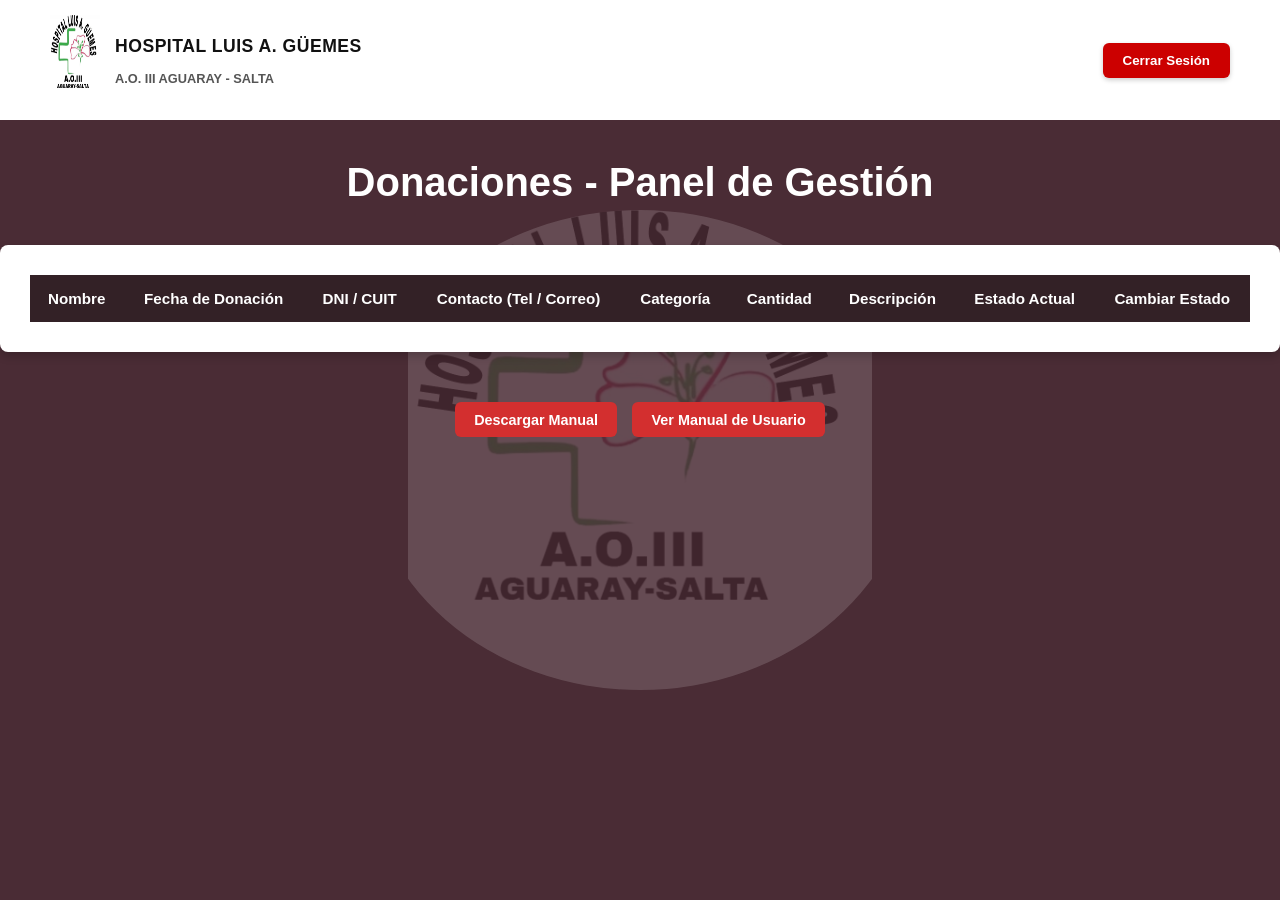
<file: admin.html>
<!DOCTYPE html>
<html lang="es">
<head>
    <meta charset="UTF-8">
    <meta name="viewport" content="width=device-width, initial-scale=1.0">
    <title>Panel de Gestión - Hospital Luis A. Güemes</title>
    <link rel="icon" type="image/jpg" href="logo.jpg">
    <style>
        body {
            margin: 0;
            font-family: sans-serif;
            background-color: #4a2c35;
            color: #333;
        }
        body::before {
            content: "";
            position: fixed;
            top: 50%;
            left: 50%;
            transform: translate(-50%, -50%);
            width: 550px;
            height: 480px;
            border-radius: 50%;
            overflow: hidden;
            background-image: url('logo.jpg');
            background-size: contain;
            background-repeat: no-repeat;
            background-position: center;
            opacity: 0.15;
            z-index: -1;
            pointer-events: none;
        }
        /* Barra superior */
        .navbar {
            background: white;
            padding: 15px 50px;
            display: flex;
            align-items: center;
            justify-content: space-between;
        }
        .navbar img {
            width: 50px;
        }
        .nav-links {
            display: flex;
            align-items: center;
            gap: 20px;
            font-weight: bold;
        }
        /* Estilo para el nombre del usuario arriba a la derecha */
        .user-name-display {
            color: #4a2c35;
            font-size: 0.95rem;
            font-weight: bold;
        }
        /* Botón Cerrar Sesión estilizado */
        .btn-cerrar-sesion {
            display: inline-block;
            padding: 10px 20px;
            background: #cc0000;
            color: white;
            text-align: center;
            text-decoration: none;
            border: none;
            border-radius: 6px;
            font-weight: bold;
            cursor: pointer;
            box-shadow: 0 2px 5px rgba(0, 0, 0, 0.2);
            transition: background 0.2s ease;
        }
        .btn-cerrar-sesion:hover {
            background: #a30000;
        }
        .enlace-manual {
            background-color: #d32f2f;
            color: white;
            border: none;
            padding: 0.6rem 1.2rem;
            border-radius: 6px;
            cursor: pointer;
            font-weight: 600;
            text-decoration: none; /* <--- IMPORTANTE: le saca el subrayado feo del enlace */
            display: inline-flex;  /* <--- CLAVE: hace que actúe como un bloque compacto y no ocupe todo el ancho */
            align-items: center;
            gap: 8px;              /* Espacio entre el icono/emoji y el texto */
            font-size: 0.9rem;
            transition: background 0.2s;
        }
        .enlace-manual:hover {
            background-color: #b71c1c;
            color: white; /* Asegura que el texto siga blanco al pasar el mouse */
        }
        /* Título */
        .page-title {
            text-align: center;
            color: white;
            padding: 40px 0;
        }
        .page-title h1 {
            margin: 0;
            font-size: 2.5em;
        }
        /* Contenedor de la tabla ampliado para albergar más columnas */
        .table-container {
            max-width: 1250px;
            margin: 0 auto 50px auto;
            background: white;
            padding: 30px;
            border-radius: 8px;
            box-shadow: 0 4px 10px rgba(0, 0, 0, 0.2);
        }
        .table-responsive {
            width: 100%;
        }
        table {
            width: 100%;
            border-collapse: collapse;
        }
        th {
            background-color: #332126;
            color: white;
            padding: 15px;
            font-size: 0.95rem;
        }
        td {
            border-bottom: 1px solid #ddd;
            padding: 15px;
            text-align: center;
            font-size: 0.9rem;
        }
        /* Estilo del botón CAMBIAR */
        .dropdown-container {
            position: relative;
            display: inline-block;
        }
        .dropdown-toggle {
            background-color: #09cf37;
            color: white;
            border: none;
            padding: 10px 20px;
            border-radius: 6px;
            font-weight: bold;
            cursor: pointer;
            font-size: 14px;
            transition: background-color 0.2s ease;
        }
        .dropdown-toggle:hover {
            background-color: #037b23;
        }
        /* --- VENTANA FLOTANTE (MODAL) CON ANIMACIÓN FLUIDA UNIVERSAL --- */
        .modal-overlay {
            display: none;
            position: fixed;
            top: 0;
            left: 0;
            width: 100%;
            height: 100%;
            background: rgba(0, 0, 0, 0.6);
            z-index: 999999;
            justify-content: center;
            align-items: center;
            opacity: 0;
            transition: opacity 0.3s ease;
        }
        .modal-content {
            background: white;
            padding: 25px 20px;
            border-radius: 12px;
            width: 85%;
            max-width: 320px;
            box-shadow: 0 10px 25px rgba(0,0,0,0.3);
            text-align: center;
            transform: scale(0.8);
            transition: transform 0.3s cubic-bezier(0.175, 0.885, 0.32, 1.275);
        }
        .modal-overlay.active {
            display: flex;
            opacity: 1;
        }
        .modal-overlay.active .modal-content {
            transform: scale(1);
        }
        .modal-content h3 {
            margin-top: 0;
            color: #4a2c35;
            font-size: 1.2rem;
            margin-bottom: 20px;
        }
        .modal-btn {
            display: block;
            width: 100%;
            padding: 12px;
            margin: 10px 0;
            border: none;
            border-radius: 6px;
            font-weight: bold;
            font-size: 15px;
            cursor: pointer;
            background-color: #f1f1f1;
            color: #333;
            transition: background-color 0.2s ease, color 0.2s ease;
        }
        .modal-btn:not(:disabled):hover {
            background-color: #28a745 !important;
            color: #ffffff !important;
        }
        .modal-btn.selected {
            background-color: #09cf37;
            color: white;
        }
        .modal-btn.selected:hover {
            background-color: #037b23;
        }
        .modal-btn-cerrar {
            background-color: #cc0000;
            color: white;
            margin-top: 15px;
        }
        .modal-btn-cerrar:hover {
            background-color: #a30000;
        }
        .logo-container {
            display: flex;
            align-items: center;
            gap: 15px;
        }
        .logo-img {
            height: 90px;
            width: 120px;
        }
        .logo-texto h2 {
            font-size: 1.1rem;
            font-weight: 800;
            letter-spacing: 0.5px;
            color: #111111;
        }
        .logo-texto p {
            font-size: 0.8rem;
            color: #555555;
            font-weight: 600;
        }
        /* --- ESTILOS ACTUALIZADOS PARA EL MODAL DE CIERRE DE SESIÓN --- */
        .modal-overlay-logout {
            display: none;
            position: fixed;
            top: 0;
            left: 0;
            width: 100%;
            height: 100%;
            background: rgba(0, 0, 0, 0.5);
            z-index: 999999;
            justify-content: center;
            align-items: center;
            opacity: 0;
            transition: opacity 0.3s ease;
        }
        .modal-content-logout {
            background: #ffffff;
            padding: 35px 30px;
            border-radius: 16px;
            width: 90%;
            max-width: 420px;
            box-shadow: 0 10px 25px rgba(0,0,0,0.2);
            text-align: center;
            transform: scale(0.9);
            transition: transform 0.3s ease;
            color: #333;
        }
        .modal-overlay-logout.active {
            display: flex;
            opacity: 1;
        }
        .modal-overlay-logout.active .modal-content-logout {
            transform: scale(1);
        }
        .logout-icon-circle {
            width: 65px;
            height: 65px;
            background-color: #fff8e1;
            border-radius: 50%;
            display: flex;
            justify-content: center;
            align-items: center;
            margin: 0 auto 20px auto;
            color: #f39c12;
            font-size: 32px;
            font-weight: bold;
            border: 2px solid #fef3c7;
        }
        /* --- ADAPTACIÓN PARA CELULARES --- */
        @media (max-width: 768px) {
            .navbar {
                padding: 10px 20px;
                flex-direction: column;
                gap: 15px;
            }
            .nav-links {
                width: 100%;
                justify-content: space-between;
            }
            .page-title h1 {
                font-size: 1.8em;
                padding: 0 10px;
            }
            .table-container {
                padding: 15px;
                width: 95%;
                margin: 0 auto 30px auto;
            }
            .table-responsive {
                overflow-x: auto;
                -webkit-overflow-scrolling: touch;
            }
            table {
                min-width: 950px;
            }
            th, td {
                padding: 10px;
            }
        }
    </style>
</head>
<body>
    <div class="navbar">
        <div class="logo-container">
            <img src="logo.jpg" alt="Logo Hospital Luis A. Güemes" class="logo-img">
            <div class="logo-texto">
                <h2>HOSPITAL LUIS A. GÜEMES</h2>
                <p>A.O. III AGUARAY - SALTA</p>
            </div>
        </div>
        <div class="nav-links">
            <!-- Nombre del usuario logueado -->
            <span id="nombreUsuario" class="user-name-display"></span>
            <!-- Botón de Cerrar Sesión -->
            <button id="btnCerrarSesion" class="btn-cerrar-sesion">Cerrar Sesión</button>
        </div>
    </div>
    <div class="page-title">
        <h1>Donaciones - Panel de Gestión</h1>
    </div>
    <div class="table-container">
        <div class="table-responsive">
            <table>
                <thead>
                    <tr>
                        <th>Nombre</th>
                        <th>Fecha de Donación</th>
                        <th>DNI / CUIT</th>
                        <th>Contacto (Tel / Correo)</th>
                        <th>Categoría</th>
                        <th>Cantidad</th>
                        <th>Descripción</th>
                        <th>Estado Actual</th>
                        <th>Cambiar Estado</th>
                    </tr>
                </thead>
                <tbody id="tabla-donaciones"></tbody>
            </table>
        </div>
    </div>
    <!-- VENTANA FLOTANTE (MODAL) UNIVERSAL PARA CAMBIAR ESTADO -->
    <div id="modalEstado" class="modal-overlay">
        <div class="modal-content">
            <h3>Cambiar Estado</h3>
            <div id="modalOpciones"></div>
            <button class="modal-btn modal-btn-cerrar" onclick="cerrarModal()">Cancelar</button>
        </div>
    </div>
    <!-- VENTANA FLOTANTE ACTUALIZADA PARA CONFIRMAR CIERRE DE SESIÓN -->
    <div id="modalCerrarSesion" class="modal-overlay-logout">
        <div class="modal-content-logout">
            <div class="logout-icon-circle">!</div>
            <h3 style="font-size: 1.5rem; color: #2d3748; margin-bottom: 10px;">¿Cerrar sesión?</h3>
            <p style="color: #718096; font-size: 0.95rem; margin-bottom: 25px; line-height: 1.4;">¿Estás seguro de que deseas salir del panel de gestión?</p>  
            <div style="display: flex; gap: 12px; justify-content: center;">
                <button type="button" id="btnConfirmarLogout" 
                    style="flex: 1; padding: 12px; background-color: #e53e3e; color: white; border: none; border-radius: 8px; font-weight: 600; cursor: pointer; transition: background 0.2s;">
                    Sí, salir
                </button>
                <button type="button" onclick="cerrarModalCerrarSesion()" 
                    style="flex: 1; padding: 12px; background-color: #e2e8f0; color: #4a5568; border: none; border-radius: 8px; font-weight: 600; cursor: pointer; transition: background 0.2s;">
                    Cancelar
                </button>
            </div>
        </div>
    </div>
    <!-- 1. Cargar primero el archivo de configuración global -->
    <script src="config.js"></script>
    <!-- 2. Cargar después el script de administración -->
    <script src="admin.js"></script>
    <div style="display: flex; justify-content: center; gap: 15px; margin: 30px 0;">
    <!-- Opción para descargarlo directo -->
    <a href="./GUIA_USO_DONACIONES_HOSPITAL.pdf" download="Manual_Usuario_Hospital.pdf" class="enlace-manual">
         Descargar Manual
    </a>
    <!-- O la opción para abrirlo en una pestaña nueva -->
    <a href="./GUIA_USO_DONACIONES_HOSPITAL.pdf" target="_blank" rel="noopener noreferrer" class="enlace-manual">
         Ver Manual de Usuario
    </a>
</body>
</html>
</file>
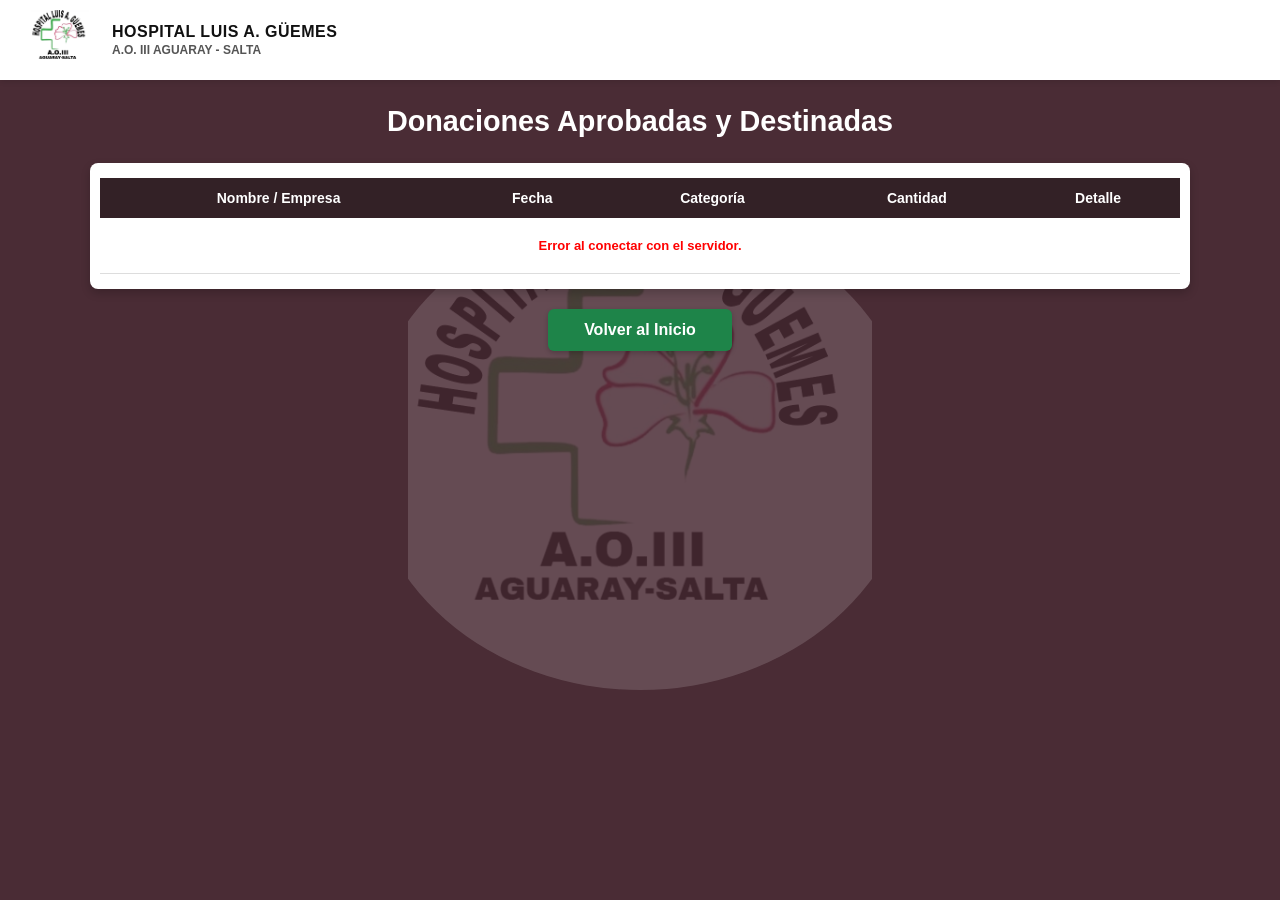
<file: donaciones_publicas.html>
<!DOCTYPE html>
<html lang="es">

<head>
    <meta charset="UTF-8">
    <meta name="viewport" content="width=device-width, initial-scale=1.0">
    <title>Donaciones Recibidas - Hospital Luis A. Güemes</title>
    <link rel="icon" type="image/jpg" href="logo.jpg">
    <style>
        /* --- ESTILOS GENERALES Y DE FONDO --- */
        body {
            margin: 0;
            font-family: sans-serif;
            background-color: #4a2c35;
            color: #333;
        }

        body::before {
            content: "";
            position: fixed;
            top: 50%;
            left: 50%;
            transform: translate(-50%, -50%);
            width: 550px;
            height: 480px;
            border-radius: 50%;
            overflow: hidden;
            background-image: url('logo.jpg');
            background-size: contain;
            background-repeat: no-repeat;
            background-position: center;
            opacity: 0.15;
            z-index: -1;
            pointer-events: none;
        }

        /* Barra superior */
        .navbar {
            background: white;
            padding: 10px 20px;
            display: flex;
            align-items: center;
            justify-content: space-between;
            box-shadow: 0 2px 5px rgba(0,0,0,0.1);
        }

        .logo-container {
            display: flex;
            align-items: center;
            gap: 12px;
        }

        .logo-img {
            height: 60px;
            width: 80px;
            object-fit: contain;
        }

        .logo-texto h2 {
            font-size: 1rem;
            font-weight: 800;
            letter-spacing: 0.5px;
            color: #111111;
            margin: 0;
        }

        .logo-texto p {
            font-size: 0.75rem;
            color: #555555;
            font-weight: 600;
            margin: 2px 0 0 0;
        }

        /* Título de la página */
        .page-title {
            text-align: center;
            color: white;
            padding: 25px 15px;
        }

        .page-title h1 {
            margin: 0;
            font-size: 1.8em;
        }

        /* Contenedor flotante de la tabla optimizado */
        .table-container {
            max-width: 1100px;
            width: 96%;
            margin: 0 auto 20px auto;
            background: white;
            padding: 15px 10px;
            border-radius: 8px;
            box-shadow: 0 4px 10px rgba(0, 0, 0, 0.2);
            box-sizing: border-box;
        }

        .table-responsive {
            width: 100%;
            overflow-x: auto;
            -webkit-overflow-scrolling: touch;
        }

        table {
            width: 100%;
            border-collapse: collapse;
            min-width: 700px;
        }

        th {
            background-color: #332126;
            color: white;
            padding: 12px 10px;
            font-size: 14px;
            white-space: nowrap;
        }

        td {
            border-bottom: 1px solid #ddd;
            padding: 12px 10px;
            text-align: center;
            font-size: 13px;
        }

        /* Fila interactiva tanto para PC como para celulares */
        .fila-donacion {
            cursor: pointer;
            transition: background-color 0.2s ease;
        }

        .fila-donacion:hover {
            background-color: #f1f1f1;
        }

        /* --- VENTANA FLOTANTE (MODAL) CON ANIMACIÓN FLUIDA --- */
        .modal-overlay {
            display: none;
            position: fixed;
            top: 0;
            left: 0;
            width: 100%;
            height: 100%;
            background: rgba(0, 0, 0, 0.6);
            z-index: 999999;
            justify-content: center;
            align-items: center;
            opacity: 0;
            transition: opacity 0.3s ease;
        }

        .modal-content {
            background: white;
            padding: 25px 20px;
            border-radius: 12px;
            width: 85%;
            max-width: 350px;
            box-shadow: 0 10px 25px rgba(0,0,0,0.3);
            text-align: left;
            transform: scale(0.8);
            transition: transform 0.3s cubic-bezier(0.175, 0.885, 0.32, 1.275);
        }

        .modal-overlay.active {
            display: flex;
            opacity: 1;
        }

        .modal-overlay.active .modal-content {
            transform: scale(1);
        }

        .modal-content h3 {
            margin-top: 0;
            color: #4a2c35;
            font-size: 1.3rem;
            text-align: center;
            border-bottom: 2px solid #f1f1f1;
            padding-bottom: 10px;
            margin-bottom: 15px;
        }

        .modal-detalle {
            margin: 10px 0;
            font-size: 15px;
            color: #444;
            word-wrap: break-word;
        }

        .modal-detalle strong {
            color: #332126;
        }

        .modal-btn-cerrar {
            display: block;
            width: 100%;
            padding: 12px;
            margin-top: 20px;
            border: none;
            border-radius: 6px;
            font-weight: bold;
            font-size: 15px;
            cursor: pointer;
            background-color: #1e8449;
            color: white;
            text-align: center;
        }

        .modal-btn-cerrar:hover {
            background-color: #145a32;
        }

        /* Botón Volver estilizado */
        .btn-volver {
            display: block;
            width: 160px;
            margin: 20px auto 40px auto;
            padding: 12px;
            background: #1e8449;
            color: white;
            text-align: center;
            text-decoration: none;
            border-radius: 6px;
            font-weight: bold;
            box-shadow: 0 2px 5px rgba(0, 0, 0, 0.2);
            transition: background 0.2s ease;
        }

        .btn-volver:hover {
            background: #145a32;
        }

        /* --- MEDIA QUERIES PARA CELULARES --- */
        @media (max-width: 768px) {
            .navbar {
                padding: 8px 12px;
            }
            .logo-img {
                height: 45px;
                width: 60px;
            }
            .logo-texto h2 {
                font-size: 0.85rem;
            }
            .logo-texto p {
                font-size: 0.65rem;
            }
            .page-title h1 {
                font-size: 1.4em;
            }
            .table-container {
                width: 98%;
                padding: 10px 5px;
            }
        }
    </style>
</head>

<body>

    <div class="navbar">
        <div class="logo-container">
            <img src="logo.jpg" alt="Logo Hospital Luis A. Güemes" class="logo-img">
            <div class="logo-texto">
                <h2>HOSPITAL LUIS A. GÜEMES</h2>
                <p>A.O. III AGUARAY - SALTA</p>
            </div>
        </div>
    </div>

    <div class="page-title">
        <h1>Donaciones Aprobadas y Destinadas</h1>
    </div>

    <div class="table-container">
        <div class="table-responsive">
            <table id="tabla-publica">
                <thead>
                    <tr>
                        <th>Nombre / Empresa</th>
                        <th>Fecha</th>
                        <th>Categoría</th>
                        <th>Cantidad</th>
                        <th>Detalle</th>
                    </tr>
                </thead>
                <tbody id="cuerpo-tabla">
                    <tr>
                        <td colspan="5" style="color: #666; font-style: italic;">Cargando registros públicos...</td>
                    </tr>
                </tbody>
            </table>
        </div>
    </div>

    <a href="index.html" class="btn-volver">Volver al Inicio</a>

    <!-- VENTANA FLOTANTE (MODAL) CON RESUMEN -->
    <div id="modalResumen" class="modal-overlay">
        <div class="modal-content">
            <h3>Detalle de Donación</h3>
            <div id="modalContenidoTexto"></div>
            <button class="modal-btn-cerrar" onclick="cerrarModalResumen()">Cerrar</button>
        </div>
    </div>

    <!-- Cargamos el archivo de configuración global -->
    <script src="config.js"></script>

    <script>
        async function cargarDonacionesPublicas() {
            try {
                const urlApi = (typeof CONFIG !== 'undefined' && CONFIG.API_BASE_URL) 
                    ? `${CONFIG.API_BASE_URL}/api/donaciones/aprobadas` 
                    : 'https://back-hospital-euk1.onrender.com/api/donaciones/aprobadas';

                const res = await fetch(urlApi);
                const datos = await res.json();
                const cuerpo = document.getElementById('cuerpo-tabla');

                cuerpo.innerHTML = '';

                if (!datos || datos.length === 0) {
                    cuerpo.innerHTML = '<tr><td colspan="5" style="color: #777; padding: 20px;">Aún no hay donaciones aprobadas para mostrar.</td></tr>';
                    return;
                }

                cuerpo.innerHTML = datos.map(d => {
                    const fechaFormateada = d.fecha ? new Date(d.fecha).toLocaleDateString('es-AR') : 'Sin fecha';
                    const nombreTexto = d.nombre || d.nombreCompleto || 'Anónimo';
                    const categoriaTexto = d.categoria || 'General';
                    const cantidadValor = d.cantidad || 0;
                    
                    // Capturamos el detalle / descripción de forma segura
                    const detalleTexto = d.descripcion || d.detalle || d.observaciones || 'Sin detalle';

                    // Codificamos para pasar por parámetro al modal de forma segura
                    const nombreSeguro = encodeURIComponent(nombreTexto);
                    const fechaSegura = encodeURIComponent(fechaFormateada);
                    const categoriaSegura = encodeURIComponent(categoriaTexto);
                    const cantidadSegura = encodeURIComponent(cantidadValor);
                    const detalleSeguro = encodeURIComponent(detalleTexto);

                    return `
                        <tr class="fila-donacion" onclick="manejarClickFila('${nombreSeguro}', '${fechaSegura}', '${categoriaSegura}', '${cantidadSegura}', '${detalleSeguro}')">
                            <td style="font-weight: bold; color: #222;">${nombreTexto}</td>
                            <td>${fechaFormateada}</td>
                            <td>${categoriaTexto}</td>
                            <td>${cantidadValor}</td>
                            <td style="max-width: 180px; text-overflow: ellipsis; overflow: hidden; white-space: nowrap;" title="${detalleTexto}">${detalleTexto}</td>
                        </tr>
                    `;
                }).join('');

            } catch (error) {
                console.error("Error al cargar datos públicos:", error);
                const cuerpo = document.getElementById('cuerpo-tabla');
                cuerpo.innerHTML = '<tr><td colspan="5" style="color: red; font-weight: bold; padding: 20px;">Error al conectar con el servidor.</td></tr>';
            }
        }

        // Lógica para abrir el resumen flotante tanto en PC como en celulares
        function manejarClickFila(nombre, fecha, categoria, cantidad, detalle) {
            const contenido = document.getElementById('modalContenidoTexto');
            contenido.innerHTML = `
                <div class="modal-detalle"><strong>Nombre:</strong> ${decodeURIComponent(nombre)}</div>
                <div class="modal-detalle"><strong>Fecha:</strong> ${decodeURIComponent(fecha)}</div>
                <div class="modal-detalle"><strong>Categoría:</strong> ${decodeURIComponent(categoria)}</div>
                <div class="modal-detalle"><strong>Cantidad:</strong> ${decodeURIComponent(cantidad)}</div>
                <div class="modal-detalle"><strong>Detalle:</strong> ${decodeURIComponent(detalle)}</div>
            `;

            const modal = document.getElementById('modalResumen');
            modal.style.display = 'flex';
            setTimeout(() => {
                modal.classList.add('active');
            }, 10);
        }

        function cerrarModalResumen() {
            const modal = document.getElementById('modalResumen');
            modal.classList.remove('active');
            setTimeout(() => {
                modal.style.display = 'none';
            }, 300);
        }

        document.addEventListener('DOMContentLoaded', cargarDonacionesPublicas);
    </script>
</body>

</html>
</file>
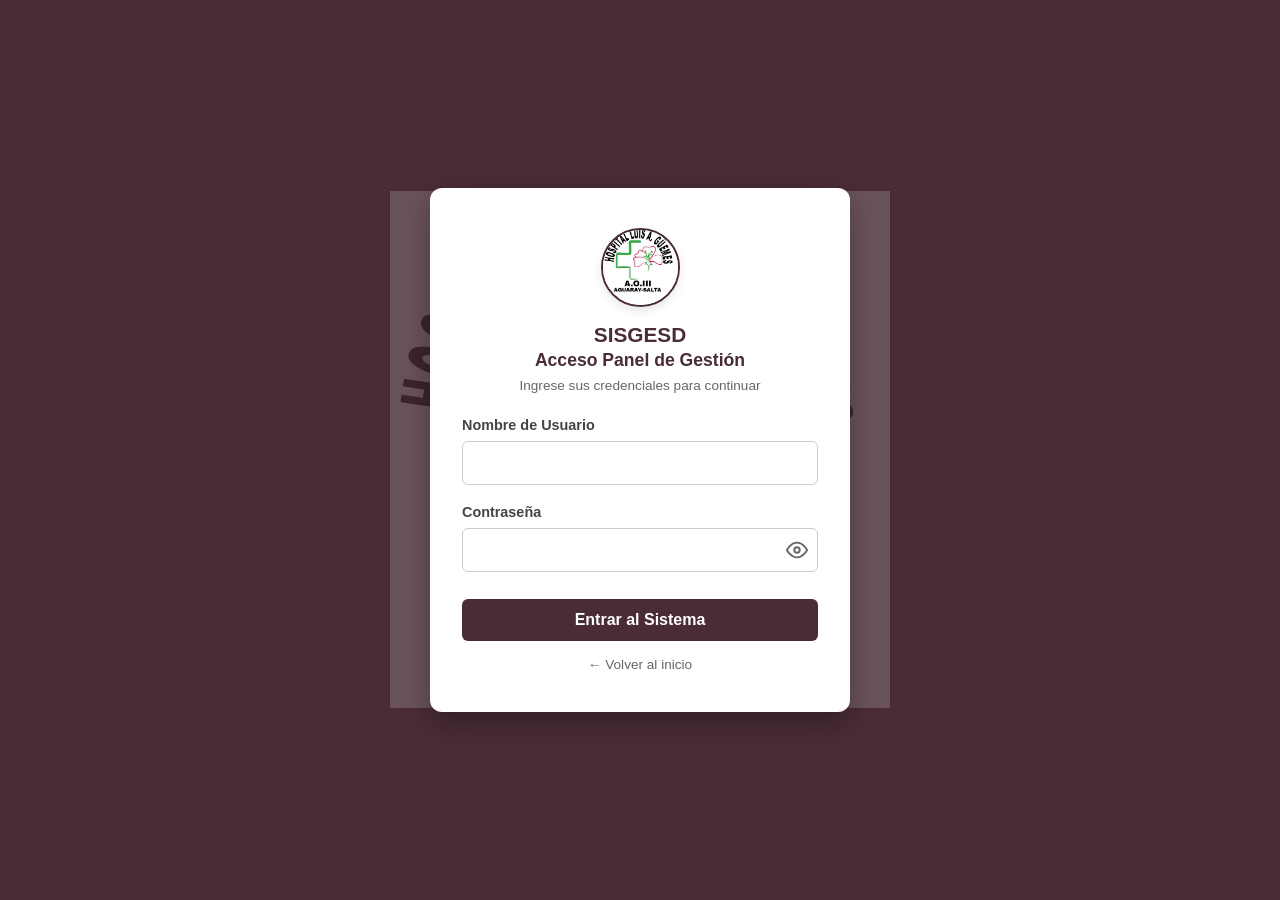
<file: login.html>
<!DOCTYPE html>
<html lang="es">
<head>
    <meta charset="UTF-8">
    <meta name="viewport" content="width=device-width, initial-scale=1.0">
    <title>Iniciar Sesión - Panel de Gestión</title>
    <link rel="icon" type="image/jpg" href="logo.jpg">
    <style>
        body {
            margin: 0;
            font-family: 'Segoe UI', Tahoma, Geneva, Verdana, sans-serif;
            background-color: #4a2c35;
            color: #ffffff;
            display: flex;
            justify-content: center;
            align-items: center;
            height: 100vh;
            position: relative;
            overflow: hidden;
        }

        /* Logo de fondo con transparencia visible */
        body::before {
            content: "";
            position: fixed;
            top: 0;
            left: 0;
            width: 100%;
            height: 100%;
            background-image: url('logo.jpg'); 
            background-repeat: no-repeat;
            background-position: center;
            background-size: 500px;
            opacity: 0.18;
            z-index: -1;
            pointer-events: none;
        }

        .login-card {
            background: #ffffff;
            padding: 2.5rem 2rem;
            border-radius: 12px;
            box-shadow: 0 10px 30px rgba(0,0,0,0.3);
            width: 100%;
            max-width: 420px;
            box-sizing: border-box;
            color: #333;
            position: relative;
            text-align: center;
        }

        /* Estilo para el logo del hospital arriba del login */
        .login-logo {
            width: 75px;
            height: 75px;
            object-fit: cover;
            border-radius: 50%;
            margin: 0 auto 1rem auto;
            display: block;
            border: 2px solid #4a2c35;
            box-shadow: 0 4px 10px rgba(0,0,0,0.1);
        }

        .login-card h2 {
            margin-top: 0;
            color: #4a2c35;
            font-size: 1.3rem;
            margin-bottom: 0.2rem;
        }

        .login-card h2.subtitle-title {
            font-size: 1.1rem;
            margin-bottom: 0.4rem;
        }

        .login-card p.subtitle {
            color: #666;
            font-size: 0.85rem;
            margin-bottom: 1.5rem;
            margin-top: 0;
        }

        .form-group {
            margin-bottom: 1.2rem;
            text-align: left;
        }

        .form-group label {
            display: block;
            margin-bottom: 0.5rem;
            font-weight: 600;
            color: #444;
            font-size: 0.9rem;
        }

        .form-group input {
            width: 100%;
            padding: 0.75rem;
            border: 1px solid #ccc;
            border-radius: 6px;
            box-sizing: border-box;
            font-size: 1rem;
        }

        .form-group input:focus {
            border-color: #4a2c35;
            outline: none;
            box-shadow: 0 0 0 2px rgba(74, 44, 53, 0.2);
        }

        /* Contenedor relativo para el input de contraseña y el botón del ojo */
        .password-container {
            position: relative;
            display: flex;
            align-items: center;
        }

        .password-container input {
            padding-right: 45px; /* Espacio para que el texto no se pise con el botón */
        }

        /* Botón del ojito */
        .toggle-password {
            position: absolute;
            right: 10px;
            background: none;
            border: none;
            cursor: pointer;
            padding: 0;
            display: flex;
            align-items: center;
            justify-content: center;
            color: #666;
            transition: color 0.2s;
        }

        .toggle-password:hover {
            color: #4a2c35;
        }

        .toggle-password svg {
            width: 22px;
            height: 22px;
            fill: none;
            stroke: currentColor;
            stroke-width: 2;
            stroke-linecap: round;
            stroke-linejoin: round;
        }

        button[type="submit"] {
            width: 100%;
            padding: 0.75rem;
            background-color: #4a2c35;
            color: white;
            border: none;
            border-radius: 6px;
            font-size: 1rem;
            font-weight: bold;
            cursor: pointer;
            transition: background 0.2s;
            margin-top: 0.5rem;
        }

        button[type="submit"]:hover {
            background-color: #351f26;
        }

        button[type="submit"]:disabled {
            background-color: #8c737a;
            cursor: not-allowed;
        }

        .back-link {
            display: block;
            text-align: center;
            margin-top: 1rem;
            color: #666;
            text-decoration: none;
            font-size: 0.85rem;
        }

        .back-link:hover {
            text-decoration: underline;
        }

        /* --- MODAL GRANDE CON CIERRE AUTOMÁTICO --- */
        #feedbackOverlay {
            position: fixed;
            top: 0;
            left: 0;
            width: 100%;
            height: 100%;
            background: rgba(0, 0, 0, 0.6);
            display: flex;
            justify-content: center;
            align-items: center;
            z-index: 999;
            opacity: 0;
            visibility: hidden;
            transition: opacity 0.3s ease, visibility 0.3s ease;
        }

        #feedbackOverlay.active {
            opacity: 1;
            visibility: visible;
        }

        .feedback-modal {
            background: #ffffff;
            width: 90%;
            max-width: 420px;
            padding: 2.5rem 2rem;
            border-radius: 12px;
            box-shadow: 0 15px 35px rgba(0,0,0,0.3);
            text-align: center;
            position: relative;
            transform: scale(0.85);
            transition: transform 0.3s ease;
        }

        #feedbackOverlay.active .feedback-modal {
            transform: scale(1);
        }

        .icon-container {
            width: 85px;
            height: 85px;
            border-radius: 50%;
            margin: 0 auto 1.5rem auto;
            display: flex;
            justify-content: center;
            align-items: center;
            border: 3px solid;
            background: #fff;
            animation: popIn 0.4s cubic-bezier(0.175, 0.885, 0.32, 1.275) both;
        }

        @keyframes popIn {
            0% { transform: scale(0); opacity: 0; }
            100% { transform: scale(1); opacity: 1; }
        }

        .feedback-modal.error .icon-container {
            border-color: #e57373;
            color: #d32f2f;
        }
        .feedback-modal.success .icon-container {
            border-color: #81c784;
            color: #388e3c;
        }

        .feedback-modal h3 {
            margin: 0 0 0.8rem 0;
            font-size: 1.4rem;
            color: #333;
        }

        .feedback-modal.error h3 { color: #d32f2f; }
        .feedback-modal.success h3 { color: #388e3c; }

        .feedback-modal p {
            margin: 0;
            color: #666;
            font-size: 0.95rem;
            line-height: 1.4;
        }

        .svg-icon {
            width: 45px;
            height: 45px;
            stroke-width: 3;
            stroke-linecap: round;
            stroke-linejoin: round;
            fill: none;
        }

        .feedback-modal.success .svg-icon { stroke: #388e3c; }
        .feedback-modal.error .svg-icon { stroke: #d32f2f; }

        .path-anim {
            stroke-dasharray: 100;
            stroke-dashoffset: 100;
            animation: drawPath 0.4s ease forwards 0.2s;
        }

        @keyframes drawPath {
            to { stroke-dashoffset: 0; }
        }
    </style>
</head>
<body>

    <div class="login-card">
        <!-- Logo del Hospital -->
        <img src="logo.jpg" alt="Logo Hospital" class="login-logo">
        
        <h2>SISGESD</h2>
        <h2 class="subtitle-title">Acceso Panel de Gestión</h2>
        <p class="subtitle">Ingrese sus credenciales para continuar</p>
        
        <form id="loginForm">
            <div class="form-group">
                <label for="nombre_usuario">Nombre de Usuario</label>
                <input type="text" id="nombre_usuario" required autocomplete="username" placeholder="">
            </div>
            
            <div class="form-group">
                <label for="contrasena">Contraseña</label>
                <div class="password-container">
                    <input type="password" id="contrasena" required autocomplete="current-password" placeholder="">
                    <button type="button" id="togglePasswordBtn" class="toggle-password" title="Mostrar contraseña">
                        <!-- Icono de Ojo Abierto por defecto -->
                        <svg id="eyeIcon" viewBox="0 0 24 24">
                            <path d="M1 12s4-8 11-8 11 8 11 8-4 8-11 8-11-8-11-8z"></path>
                            <circle cx="12" cy="12" r="3"></circle>
                        </svg>
                    </button>
                </div>
            </div>

            <button type="submit" id="btnSubmit">Entrar al Sistema</button>
        </form>

        <a href="index.html" class="back-link">← Volver al inicio</a>
    </div>

    <!-- Modal grande con cierre automático -->
    <div id="feedbackOverlay">
        <div class="feedback-modal" id="feedbackModalBox">
            <div class="icon-container" id="iconContainer"></div>
            <h3 id="feedbackTitle">Título</h3>
            <p id="feedbackText">Mensaje</p>
        </div>
    </div>

    <script>
        const loginForm = document.getElementById('loginForm');
        const feedbackOverlay = document.getElementById('feedbackOverlay');
        const feedbackModalBox = document.getElementById('feedbackModalBox');
        const iconContainer = document.getElementById('iconContainer');
        const feedbackTitle = document.getElementById('feedbackTitle');
        const feedbackText = document.getElementById('feedbackText');
        const btnSubmit = document.getElementById('btnSubmit');

        // --- FUNCIÓN DE MOSTRAR / OCULTAR CONTRASEÑA ---
        const passwordInput = document.getElementById('contrasena');
        const togglePasswordBtn = document.getElementById('togglePasswordBtn');
        const eyeIcon = document.getElementById('eyeIcon');

        togglePasswordBtn.addEventListener('click', () => {
            const isPassword = passwordInput.type === 'password';
            
            if (isPassword) {
                passwordInput.type = 'text';
                togglePasswordBtn.title = 'Ocultar contraseña';
                // Cambiar a ícono de Ojo Tachado
                eyeIcon.innerHTML = `
                    <path d="M17.94 17.94A10.07 10.07 0 0 1 12 20c-7 0-11-8-11-8a18.45 18.45 0 0 1 5.06-5.94M9.9 4.24A9.12 9.12 0 0 1 12 4c7 0 11 8 11 8a18.5 18.5 0 0 1-2.16 3.19m-6.72-1.07a3 3 0 1 1-4.24-4.24"></path>
                    <line x1="1" y1="1" x2="23" y2="23"></line>
                `;
            } else {
                passwordInput.type = 'password';
                togglePasswordBtn.title = 'Mostrar contraseña';
                // Volver a ícono de Ojo Abierto
                eyeIcon.innerHTML = `
                    <path d="M1 12s4-8 11-8 11 8 11 8-4 8-11 8-11-8-11-8z"></path>
                    <circle cx="12" cy="12" r="3"></circle>
                `;
            }
        });

        function mostrarModalTemporal(tipo, titulo, mensaje, callback) {
            feedbackModalBox.className = `feedback-modal ${tipo}`;
            feedbackTitle.textContent = titulo;
            feedbackText.textContent = mensaje;

            if (tipo === 'success') {
                iconContainer.innerHTML = `
                    <svg class="svg-icon" viewBox="0 0 24 24">
                        <path class="path-anim" d="M20 6L9 17l-5-5"/>
                    </svg>
                `;
            } else {
                iconContainer.innerHTML = `
                    <svg class="svg-icon" viewBox="0 0 24 24">
                        <path class="path-anim" d="M18 6L6 18M6 6l12 12"/>
                    </svg>
                `;
            }

            feedbackOverlay.classList.add('active');

            setTimeout(() => {
                feedbackOverlay.classList.remove('active');
                if (callback) callback();
            }, 1200);
        }

        loginForm.addEventListener('submit', async (e) => {
            e.preventDefault();
            btnSubmit.disabled = true;
            btnSubmit.textContent = 'Verificando...';

            const nombre_usuario = document.getElementById('nombre_usuario').value.trim();
            const contrasena = document.getElementById('contrasena').value;

            try {
                const response = await fetch('https://back-hospital-euk1.onrender.com/api/login', {
                    method: 'POST',
                    headers: { 'Content-Type': 'application/json' },
                    body: JSON.stringify({ nombre_usuario, contrasena })
                });

                const data = await response.json();

                if (!response.ok) {
                    throw new Error(data.error || 'Credenciales incorrectas');
                }

                sessionStorage.setItem('usuarioLogueado', JSON.stringify({
                    nombre: data.nombre,
                    rol: data.rol,
                    token: data.token || null
                }));

                mostrarModalTemporal('success', '¡Acceso Concedido!', `Bienvenido, ${data.nombre}`, () => {
                    if (data.rol === 'superadmin') {
                        window.location.href = 'superadmin.html'; 
                    } else if (data.rol === 'admin') {
                        window.location.href = 'admins.html';
                    } else {
                        window.location.href = 'admin.html';
                    }
                });

            } catch (error) {
                mostrarModalTemporal('error', 'Acceso Denegado', error.message || 'Usuario o contraseña incorrectos.', () => {
                    btnSubmit.disabled = false;
                    btnSubmit.textContent = 'Entrar al Sistema';
                });
            }
        });
    </script>
</body>
</html>
</file>
